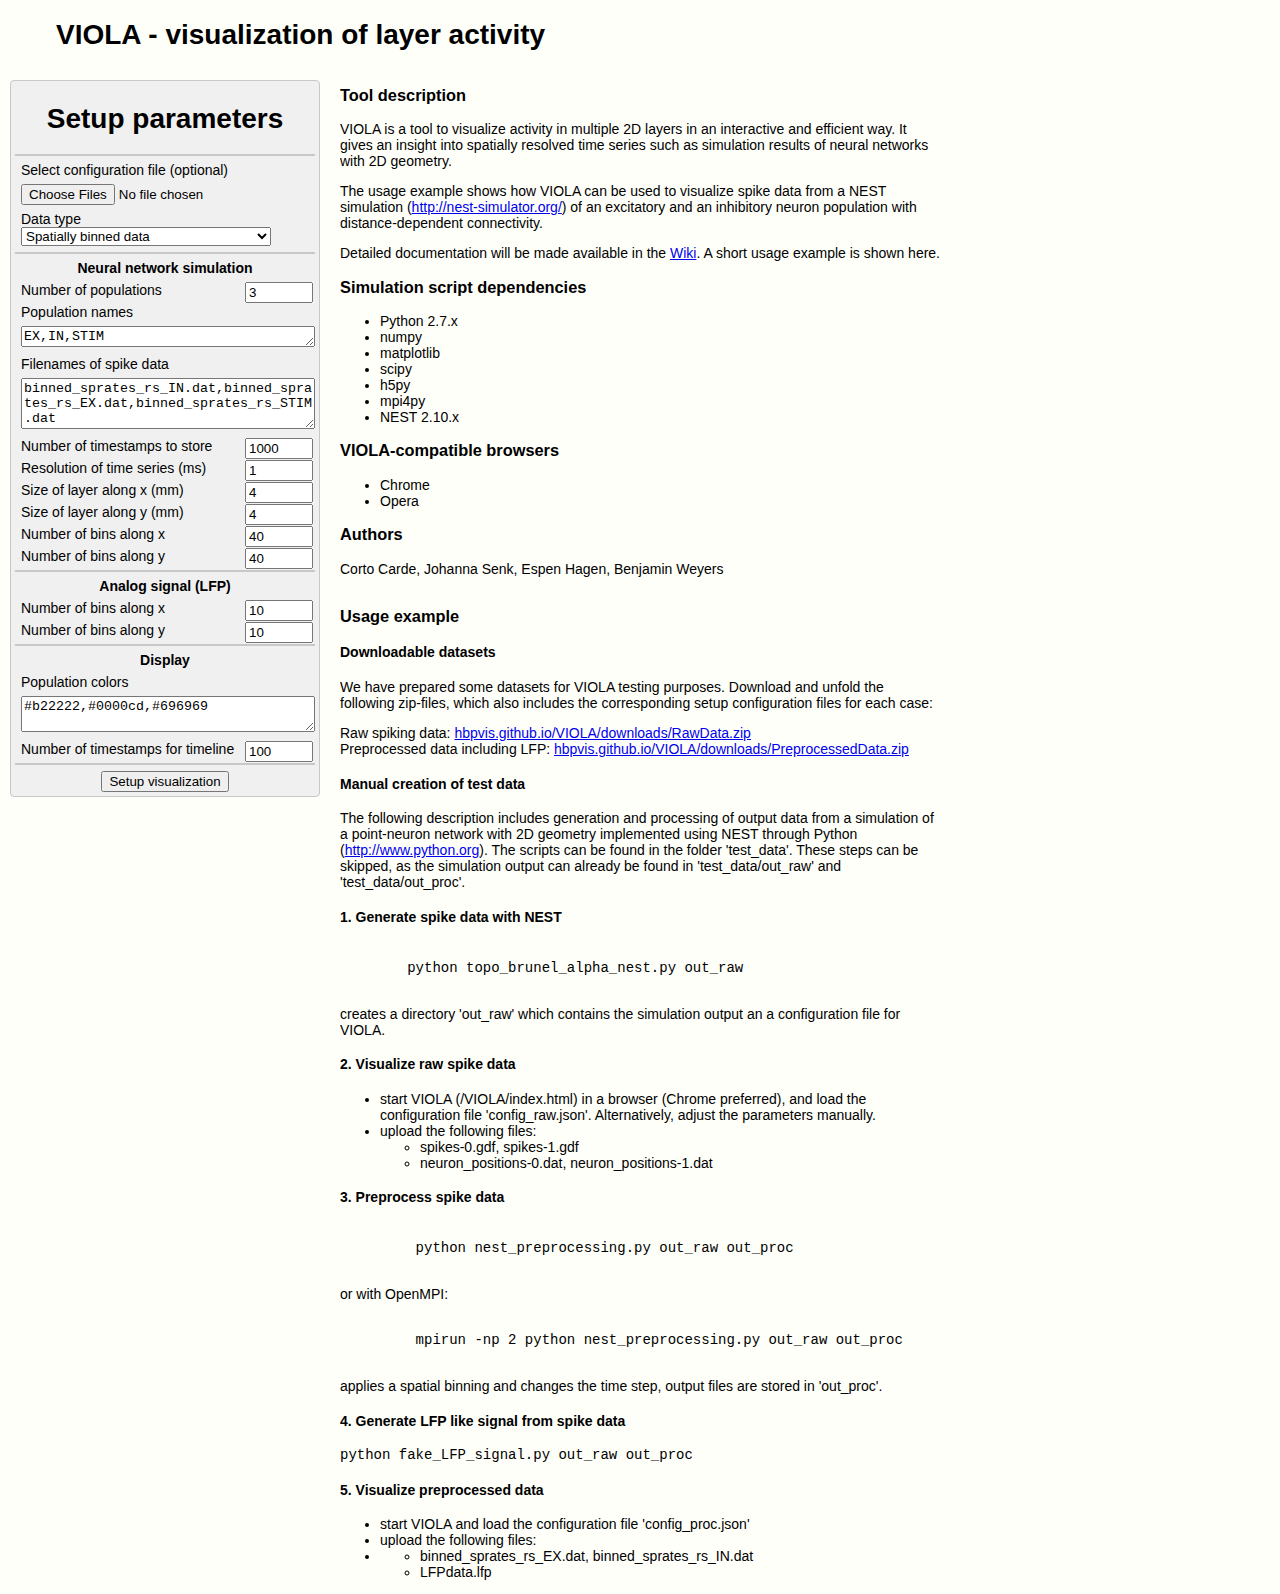
<file: index.html>
<!DOCTYPE html>
<html lang="en">

<head>
  <title>VIOLA - visualization of layer activity</title>
  <meta charset="utf-8">
  <script src="js/libs/three.min.js"></script>
  <script src="js/libs/chroma.min.js"></script>
  <script src="jscolor/jscolor.js"></script>

  <link rel="stylesheet" type="text/css" href="css/visu.css">
  <link rel="stylesheet" type="text/css" href="css/menu.css">
</head>

<body>
  <!-- view at start -->
  <div id="start-panel">

    <h1 style="text-indent: 2em">VIOLA - visualization of layer activity</h1>

    <!-- configuration panel/setup parameters to the left-->
    <div id="config-panel">
      <div>
        <h1 style="text-align:center">Setup parameters</h1>
      </div>
      <ul class="list-nostyle">
        <li class="spacer"></li>
        <li>Select configuration file (optional)</li>
        <li>
          <input id="importConfigButton" type="file" multiple="false">
        </li>
      </ul>
      <ul class="list-nostyle">
        <li>Data type
          <select onchange="updateDataType()" id="dataTypeSelect">
            <option value="binned">Spatially binned data</option>
            <option value="neuron">Single neurons (raw simulation output)
            </option>
        </select>
        </li>
      </ul>
      <ul id="paramList" class="list-nostyle">
        <li class="spacer"></li>
        <li class="paramListSubtitle">Neural network simulation</li>
        <!-- using default values from current test data-->
        <li>Number of populations
          <input id="popNumber" type="number" value="3">
        </li>
        <li>Population names</li>
        <li>
          <textarea id="popNames" rows="1" cols="100">EX,IN,STIM</textarea>
        </li>
        <li>Filenames of spike data</li>
        <li>
          <textarea id="spikesFiles"
                    wrap="hard"
                    rows="3"
                    cols="100">binned_sprates_rs_IN.dat,binned_sprates_rs_EX.dat,binned_sprates_rs_STIM.dat
          </textarea>
        </li>
        <li>Number of timestamps to store
          <input style="max-width:60px" id="timestampsNumber" type="number"
                 value="1000">
        </li>
        <li>Resolution of time series (ms)
          <input id="resNumber" type="number" value="1">
        </li>
        <li>Size of layer along x (mm)
          <input id="xSize" type="number" value="4">
        </li>
        <li>Size of layer along y (mm)
          <input id="ySize" type="number" value="4">
        </li>
        <li style="display:none" id="paramPlaceholder"></li>
        <li style="display:none" id="paramPlaceholderEnd"></li>
        <li class="spacer"></li>
        <li class="paramListSubtitle">Display</li>
        <li>Population colors</li>
        <li>
          <textarea id="popColors"
                    wrap="hard"
                    rows="2"
                    cols="100">#b22222,#0000cd,#696969
          </textarea>
        </li>
        <li>Number of timestamps for timeline
          <input id="zTimeSize" type="number" value="100">
        </li>
        <li class="spacer"></li>
      </ul>
      <div style="text-align:center">
        <button onclick="setup()">Setup visualization</button>
      </div>
    </div>

    <!-- readme -->
    <div id="readme" class="readme">
      <h3>Tool description</h3>

      <p>VIOLA is a tool to visualize activity in multiple 2D layers in an
        interactive and efficient way. It gives an insight into
        spatially resolved time series such as simulation results of
        neural networks with 2D geometry.</p>

      <p>The usage example shows how VIOLA can be used to visualize spike data
        from a NEST simulation
        (<a href="http://nest-simulator.org/">http://nest-simulator.org/</a>)
        of an excitatory and an inhibitory neuron population with
        distance-dependent connectivity.</p>

      <p>Detailed documentation will be made available in the
        <a href="https://github.com/HBPVIS/VIOLA/wiki">Wiki</a>.
        A short usage example is shown here.</p>

       <h3>Simulation script dependencies</h3>

       <ul>
         <li>Python 2.7.x</li>
         <li>numpy</li>
         <li>matplotlib</li>
         <li>scipy</li>
         <li>h5py</li>
         <li>mpi4py</li>
         <li>NEST 2.10.x</li>
       </ul>

       <h3>VIOLA-compatible browsers</h3>
       <ul>
         <li>Chrome</li>
         <li>Opera</li>
       </ul>

       <h3>Authors</h3>
       <p>Corto Carde, Johanna Senk, Espen Hagen, Benjamin Weyers</p>
    </div>

    <!-- usage example from readme -->
    <div id="readmeUsageExample" class="readme">
      <h3>Usage example</h3>
      
      <h4>Downloadable datasets</h4>
      
      <p>We have prepared some datasets for VIOLA testing purposes. Download and
      unfold the following zip-files, which also includes the corresponding
      setup configuration files for each case:
      
      <li>Raw spiking data: <a href="https://hbpvis.github.io/VIOLA/downloads/RawData.zip">hbpvis.github.io/VIOLA/downloads/RawData.zip</a></li>
      <li>Preprocessed data including LFP: <a href="https://hbpvis.github.io/VIOLA/downloads/PreprocessedData.zip">hbpvis.github.io/VIOLA/downloads/PreprocessedData.zip</a></p></li>
  
      <h4>Manual creation of test data</h4>

      <p>The following description includes generation and processing of
        output data from a simulation of a point-neuron network with 2D
        geometry  implemented using NEST
        through Python
        (<a href="http://www.python.org">http://www.python.org</a>).
        The scripts can be found in the folder
        'test_data'. These steps can be skipped, as the simulation
        output can already be found in
        'test_data/out_raw' and 'test_data/out_proc'.</p>

      <h4>1. Generate spike data with NEST</h4>

      <pre><code>
        python topo_brunel_alpha_nest.py out_raw
      </pre></code>

      <p>creates a directory 'out_raw' which contains the simulation
      output an a configuration file for VIOLA.</p>

      <h4>2. Visualize raw spike data</h4>

      <ul>
        <li>start VIOLA (/VIOLA/index.html) in a browser (Chrome
          preferred), and load the configuration file
          'config_raw.json'.
          Alternatively, adjust the parameters manually.</li>
        <li>upload the following files:
          <ul>
            <li>spikes-0.gdf, spikes-1.gdf</li>
            <li>neuron_positions-0.dat, neuron_positions-1.dat</li>
          </ul>
      </ul>

      <h4>3. Preprocess spike data</h4>

       <pre><code>
         python nest_preprocessing.py out_raw out_proc
       </pre></code>

       <p>or with OpenMPI:</p>

       <pre><code>
         mpirun -np 2 python nest_preprocessing.py out_raw out_proc
       </pre></code>

       <p>applies a spatial binning and changes the time step, output
         files are stored in 'out_proc'.</p>

       <h4>4. Generate LFP like signal from spike data</h4>

       <pre><code>python fake_LFP_signal.py out_raw out_proc</pre></code>

       <h4>5. Visualize preprocessed data</h4>

       <ul>
         <li>start VIOLA and load the configuration file 'config_proc.json'</li>
         <li>upload the following files:<li>
           <ul>
             <li>binned_sprates_rs_EX.dat, binned_sprates_rs_IN.dat</li>
             <li>LFPdata.lfp</li>
           </ul>
       </ul>
    </div>
  </div>

  <!-- panel for picking colors -->
  <div id="colorPickPanelWrapper">
    <div id="colorPickPanel">
      <div id="colorPickPanelContent">
        <ul class="list-nostyle">
          <li>
            <span>Population
              <select onchange="updateSelector(this.value)" id="popColorSelect">
              </select>
              <input class="color" style="height:20px" id="colorPicker"
                     onchange="updateColor(this.color)">
            </span>
          </li>
          <li>
            <span>Background
              <input class="color" style="height:20px" id="colorPicker"
                     onchange="r3D.updateBackgroundColor(this.color)">
            </span>
          </li>
          <li>
            <span>Sum background
              <input class="color" style="height:20px" id="colorPicker"
                     onchange="r3D.updateSumBackgroundColor(this.color)">
            </span>
          </li>
          <li>
            <span>Timelines box
              <input class="color" style="height:20px" id="colorPicker"
                     onchange="r3D.updateBoxColor(this.color)">
            </span>
          </li>
          <li>
            <button style="margin:5px"
                    onclick="document.getElementById('colorPickPanelWrapper').style.display='none'">
              Close
            </button>
          </li>
        </ul>
      </div>
    </div>
  </div>

  <!-- main page -->
  <div id="main-container" class="hiddenPanel">
    <!-- menu bar/navigation -->
    <div id="menuBar">
      <ul id="menuList">
        <li class="menuItem">
          <span>Display</span>
          <ul id="displayUl" style="width:80px">
            <li>
              <div id="2dmenudiv"
                   onclick="togglePanel(this)">2D Panel</div>
            </li>
            <li>
              <div id="3dmenudiv"
                   onclick="togglePanel(this)">3D Panel</div>
            </li>
            <li>
              <div id="graphmenudiv"
                   onclick="togglePanel(this)">Graph</div>
            </li>
            <li>
              <div id="corrmenudiv"
                   onclick="togglePanel(this)">Correlation</div>
            </li>
            <li>
              <div id="filemenudiv"
                   onclick="collapsePanel()">Files</div>
            </li>
          </ul>
        </li>
        <li class="menuItem">
          <span>Parameters</span>
          <ul id="parametersUl">
            <li>
              <div style="width:280px">
                <span>Frame interval
                  <input id="speedInput" type="range" min="20" max="1000"
                         step="10" value="100"
                         onchange="updateSpeed(this.value,true)"
                         oninput="updateSpeed(this.value,false)"
                         style="width:100px;
                                vertical-align:middle;
                                display:inline">
                  <input type="number"  id="speedValue"
                         onchange="updateSpeed(this.value,true)" value="100"
                         style="width:45px;
                                vertical-align:middle;
                                display:inline">
                </span>
                <span> ms</span>
              </div>
            </li>
            <li>
              <div style="width:120px"
                   onclick="document.getElementById('colorPickPanelWrapper').style.display='table'">
                Colors</div>
            </li>
          </ul>
        </li>
        <li class="menuItem">
          <span>3D View</span>
          <ul id="3DViewSubMenu" style="width:110px">
            <li class="subMenuItem">
              <div id="sceneMenuItem">Scene ></div>
              <ul style="width:104px">
                <li>
                  <div>
                    <input id="radioscenel" type="radio" name="scene"
                           onchange="r3D.toggleScene(this.value)"
                           value="layers" checked>
                    Layers
                  </div>
                </li>
                <li>
                  <div>
                    <input id="radioscenet" type="radio" name="scene"
                           onchange="r3D.toggleScene(this.value)"
                           value="timeline">
                    3D Timeline
                  </div>
                </li>
              </ul>
            </li>
            <li class="subMenuItem">
              <div>Camera ></div>
              <ul style="width:115px">
                <li>
                  <div>
                    <input type="radio" name="camera"
                           onchange="r3D.toggleCamera(this.value)" value="persp"
                           checked>
                    Perspective
                  </div>
                </li>
                <li>
                  <div>
                    <input type="radio" name="camera"
                           onchange="r3D.toggleCamera(this.value)"
                           value="ortho">
                    Orthographic
                  </div>
                </li>
                <li class="spacer"></li>
                <li>
                  <button style="width:100%" id="cameraStyleButton"
                          onclick="r3D.changeCameraControls(this,1)">
                    Free
                  </button>
                </li>
                <li>
                  <button style="width:100%" id="layoutButton"
                          onclick="r3D.changeCameraControls(this,0)">
                    Azerty
                  </button>
                </li>
              </ul>
            </li>
          </ul>
        </li>
        <li class="menuItem">
          <span>Data</span>
          <ul id="DataSubMenu" style="width:190px">
            <li class="subMenuItem">
              <div>LFP ></div>
              <ul style="width:160px">
                <li>
                  <div>
                    <input type="number" id="lfpStdDev"
                           onchange="data.updateStdDev(this.value)" value="2"
                           style="width:45px;
                                  vertical-align:middle;
                                  display:inline">
                    Std dev factor
                  </div>
                </li>
              </ul>
            </li>
            <li class="subMenuItem">
              <div>Data Scaling f(x)=A*x-B ></div>
              <ul style="width:80px">
                <li>
                  <div>A
                    <input type="number" id="dataScaleFactor"
                           onchange="updateDataScaling(this.value,'A')"
                           value="1"
                           style="width:45px;
                                  vertical-align:middle;
                                  display:inline">
                  </div>
                </li>
                <li>
                  <div>B
                    <input type="number" id="dataOffsetFactor"
                           onchange="updateDataScaling(this.value,'B')"
                           value="0"
                           style="width:45px;
                                  vertical-align:middle;
                                  display:inline">
                  </div>
                </li>
              </ul>
            </li>
          </ul>
        </li>
      </ul>
    </div>

    <!-- file upload panel -->
    <div id="files-container">
      <button id="closeFilesButton" onclick="collapsePanel()">x</button>
      <div id="files">
        <div id="dragInput">
          <div id="fileNames">
          </div>
        </div>
        <div id="multiDragInput">
        </div>
        <div id="uploadButtonDiv">
          <input id="uploadButton" style="width:180px" type="file"
                 multiple="true">
        </div>
        <div id="infobox">
          <br>
          <a href="#">FILE UPLOAD
            <span>Upload files by dragging and dropping or via a file browser.
            </span>
          </a>
        </div>
      </div>
    </div>

    <div id="app">
      <table id="mainTable">
        <tr>
          <td>
            <!-- panel for 2D view -->
            <div draggable="true" id="miniCanvasPanel" class="displayPanel">
              <div id="infobox">
                <br>
                <a href="#">View 1
                  <span>The spatially resolved spike-count rates of
                    each population are displayed in 2D. For raw data, spikes
                    are shown at the neuron locations.</span>
                </a>
              </div>
            </div>
          </td>
          <td>
            <!-- panel for 3D view (layers and timeline) -->
            <div draggable="true" id="webGLPanel" class="displayPanel">
              <div id="layersParams">
              </div>
              <div id="timelineParams" class="hiddenPanel">
              </div>
              <div id="cameraControls">
              </div>
              <div id="infobox">
                <br>
                <a href="#">Views 2&4
                  <span>View 2 (Scene Layers):
                    The spatially resolved spike-count rates of each population
                    are displayed in 3D. For raw data, spikes are shown at the
                    neuron locations.
                    View 4 (Scene Timeline): Spatially resolved spike-count
                    rates as isosurfaces.<br>
                    Select what to show and adjust the camera position.
                  </span>
                </a>
              </div>
            </div>
          </td>
          <td>
            <!-- panel for 1D view/graph -->
            <div draggable="true" id="graphCanvasPanel" class="displayPanel">
              <div id="graphSelectPop">
              </div>
              <div>
                Zoom in
                <!-- step must be even -->
                <input id="zoomSlider" type="range" min="0.02" max="1"
                       value="0.1" step="0.02"
                       onmousedown="graph.disableDrag(true)"
                       onmouseup="graph.disableDrag(false)"
                       oninput="graph.setZoom(this.value,index)"
                       style="width:200px;
                              vertical-align:middle;
                              display:inline;
                              margin: 0 10px 0">
                Zoom out<br>
                Time window of <span id="zoomValue"></span> ms displayed
              </div>
              <div id="infobox">
                <br>
                <a href="#">View 3
                  <span>The black trace shows the spike count
                    summed over all populations. For preprocessed data,
                    it is averaged over spatial bins.
                    The relative fraction of each
                    population is displayed as stack plot in the background.
                    Zoom in or out to adjust the visible time window.</span>
                </a>
              </div>
            </div>
          </td>
          <td>
            <!-- correlation panel -->
            <div draggable="true" id="correlationCanvasPanel"
                 class="hiddenPanel">
              <div id="correlationParams">
                <div>
                  <span>Max </span>
                  <input id="rangeCorrMax" type="range" min="0" max="1"
                         value="1" step="0.01"
                         onmousedown="corr.disableDrag(true)"
                         onmouseup="corr.disableDrag(false)"
                         oninput="corr.setMaxVal(this.value)"
                         style="width:200px;
                                vertical-align:middle;
                                display:inline;
                                margin: 0 10px 0;position:absolute;left:40px">
                  <span id="corrScaleMaxVal"
                        style="position:absolute;left:260px">1</span>
                  </br>
                  </br>
                  <span>Min </span>
                  <input id="rangeCorrMin" type="range" min="0" max="1"
                         value="0" step="0.01"
                         onmousedown="corr.disableDrag(true)"
                         onmouseup="corr.disableDrag(false)"
                         oninput="corr.setMinVal(this.value)"
                         style="width:200px;
                                vertical-align:middle;
                                display:inline;
                                margin: 0 10px 0;
                                position:absolute;
                                left:40px">
                  <span id="corrScaleMinVal"
                        style="position:absolute;left:260px">0</span>
                  </br>
                  </br>
                  <span>
                    Population 1 <select id="popCorr1"></select>
                    Population 2 <select id="popCorr2"></select>
                  </span>
                  </br>
                  </br>
                  Max delay (timestep)
                  <input type="number"
                         onchange="updateCorrelationParams(this.value,'delay')"
                         value="20"
                         style="width:45px;
                                vertical-align:middle;
                                display:inline"> Max distance (bin)
                  <input type="number"
                         onchange="updateCorrelationParams(this.value,
                                   'distance')"
                         value="10"
                  style="width:45px;vertical-align:middle;display:inline">
                  </br>
                  </br>
                  Size of sample (bin)
                  <input type="number"
                         onchange="updateCorrelationParams(this.value,
                                   'average')"
                         value="10"
                         style="width:45px;
                                vertical-align:middle;
                                display:inline">
                  </br>
                  </br>
                  Use log scale
                  <input type="checkbox"
                         onchange="updateCorrelationParams(this.checked,'log')">
                  Log scale value A : y=log(1+A*x)
                  <input type="number"
                         onchange="updateCorrelationParams(this.value,'logVal')"
                         value="10"
                         style="width:45px;
                                vertical-align:middle;
                                display:inline">
                </div>
                <div style="padding-top:10px;text-align:center">
                  <button onclick="corr.computeData();">Compute</button>
                </div>
                <div id="infobox">
                  <br>
                  <a href="#">CORRELATION
                    <span>Compute cross-correlations.</span>
                  </a>
                </div>
              </div>
            </div>
          </td>
        </tr>
      </table>
    </div>
    <!-- controls for animation (play, pause, reset) -->
    <div id="controls-wrapper">
      <div id="bar" style="width:900px;
                           margin:auto;
                           padding-top:5px">
        <canvas id="barCanvas"
                width="800px"
                height="10px"></canvas><canvas id="timerCanvas"
                                               width="100px"
                                               height="10px"></canvas>
      </div>
      <div id="buttons"
           style="width:130px;
                  margin:auto;
                  margin-top:5px;
                  position:relative">
        <ul style="list-style:none;
                   margin:0;
                   padding:0">
          <li style="display: inline">
            <button id="backwardButton" style="width:30px"
                    onclick="backwards()">
              <span id="backward">&lt;</span>
            </button>
          </li>
          <li style="display:inline">
            <button style="width:60px" id="ppButton" onclick="animateF()">
              <span id="playpause">Play</span>
            </button>
          </li>
          <li style="display:inline">
            <button id="forwardButton" style="width:30px" onclick="forward()">
              <span id="forward">&gt;</span>
            </button>
          </li>
          <li style="display:inline-block;
                     position:absolute;
                     left:140px;top:0;width:60px">
            <button id="resetButton" onclick="resetAll()">
              <span>Reset</span>
            </button>
          </li>
        </ul>
      </div>
    </div>
  </div>

  <script src="js/VisuData.js"></script>
  <script src="js/Visu3D.js"></script>
  <script src="js/Visu2D.js"></script>
  <script src="js/VisuGraph.js"></script>
  <script src="js/VisuCorrelation.js"></script>
  <script src="js/MarchingCubes.js"></script>
  <script src="js/Main.js"></script>
</body>

</html>
</file>
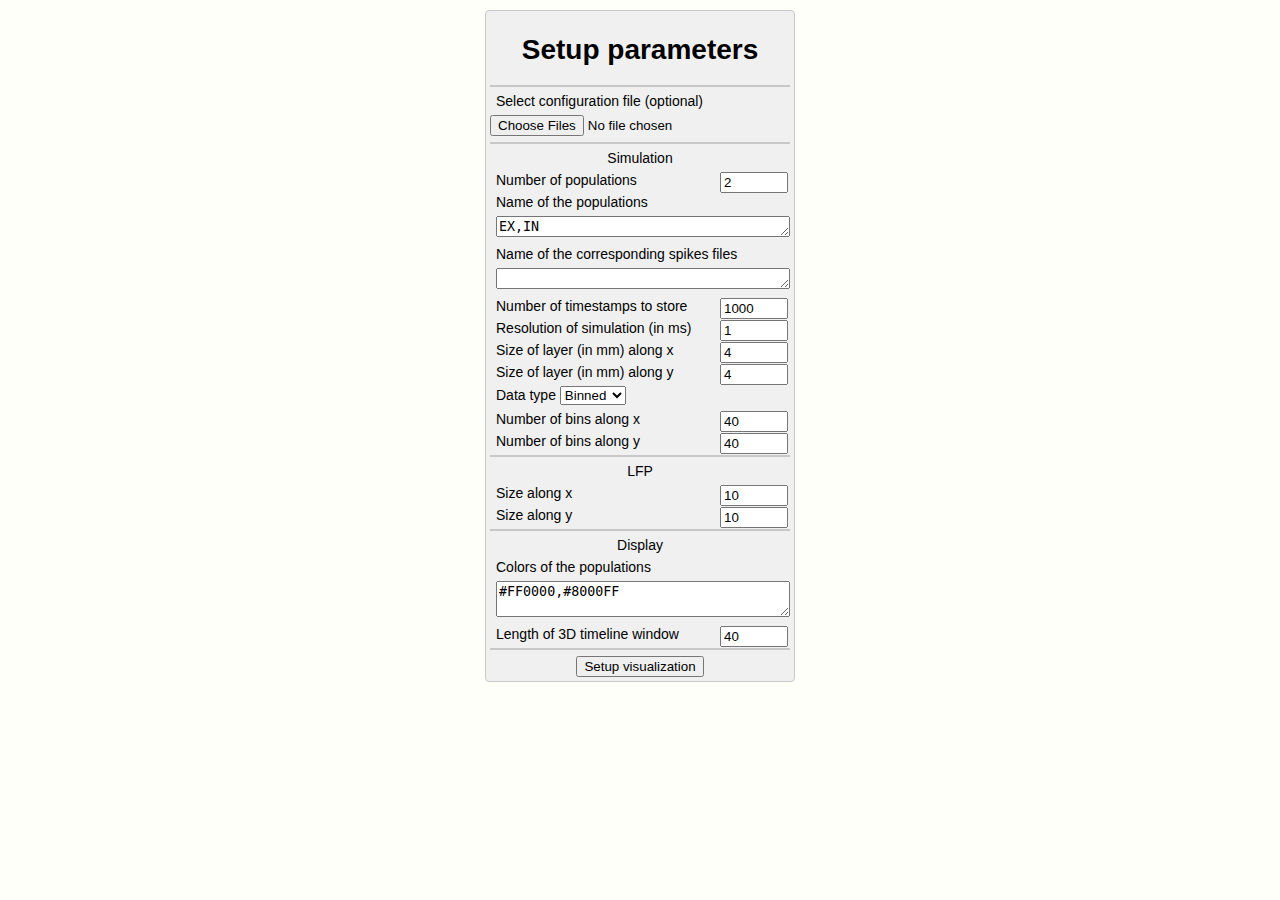
<file: visualizer/index.html>
<!DOCTYPE html>
<html lang="en">
<head>
	<title>Visualizer</title>
	<meta charset="utf-8">
	<script src="js/libs/three.min.js"></script>
	<script src="jscolor/jscolor.js"></script>
    
	<link rel="stylesheet" type="text/css" href="css/visu.css">
    <link rel="stylesheet" type="text/css" href="css/menu.css">
</head>
<body>
	<div id="config-panel">
		<div><h1 style="text-align:center">Setup parameters</h1></div>
        <ul class="list-nostyle">
            <li class="spacer"></li>
            <li>Select configuration file (optional)</li>
        </ul>
		<div>
		    <input id="importConfigButton" type="file" multiple="false"></input>
		</div>
        <ul id="paramList" class="list-nostyle">
            <li class="spacer"></li>
            <li class="paramListSubtitle">Simulation</li>
            <li>Number of populations <input id="popNumber" type="number" value="2"></li>
            <li>Name of the populations</li>
            <li><textarea id="popNames" rows="1" cols="100">EX,IN</textarea></li>
            <li>Name of the corresponding spikes files</li>
            <li><textarea id="spikesFiles" rows="1" cols="100"></textarea></li>
            <li>Number of timestamps to store <input style="max-width:60px" id="timestampsNumber" type="number" value="1000"></li>
            <li>Resolution of simulation (in ms) <input id="resNumber" type="number" value="1"></li>
            <li>Size of layer (in mm) along x <input id="xSize" type="number" value="4"></li>
            <li>Size of layer (in mm) along y <input id="ySize" type="number" value="4"></li>
            <li>Data type <select onchange="updateDataType()" id="dataTypeSelect">
                <option value="binned">Binned</option>
                <option value="neuron">Neuron</option>
            </select></li>
            <li style="display:none" id="paramPlaceholder"></li>
            <li style="display:none" id="paramPlaceholderEnd"></li>
            <li class="spacer"></li>
            <li class="paramListSubtitle">LFP</li>
            <li>Size along x <input id="lfpx" type="number" value="10"></li>
            <li>Size along y <input id="lfpy" type="number" value="10"></li>
            <li class="spacer"></li>
            <li class="paramListSubtitle">Display</li>
            <li>Colors of the populations</li>
            <li><textarea id="popColors" wrap="hard" rows="2" cols="100">#FF0000,#8000FF</textarea></li>
            <li>Length of 3D timeline window <input id="zTimeSize" type="number" value="40"></li>
            <li class="spacer"></li>
        </ul>
        <div style="text-align:center"><button onclick="setup()">Setup visualization</button></div>
	</div>
    <div id="colorPickPanelWrapper">
        <div id="colorPickPanel">
            <div id="colorPickPanelContent">
                <ul class="list-nostyle">
                    <li><span>Population <select onchange="updateSelector(this.value)" id="popColorSelect"></select> <input class="color" style="height:20px" id="colorPicker" onchange="updateColor(this.color)"></span></li>
                    <li><span>Background <input class="color" style="height:20px" id="colorPicker" onchange="r3D.updateBackgroundColor(this.color)"></span></li>
                    <li><span>Sum background <input class="color" style="height:20px" id="colorPicker" onchange="r3D.updateSumBackgroundColor(this.color)"></span></li>
                    <li><span>Timelines box <input class="color" style="height:20px" id="colorPicker" onchange="r3D.updateBoxColor(this.color)"></span></li>
                    <li><button style="margin:5px" onclick="document.getElementById('colorPickPanelWrapper').style.display='none'">Close</button></li>
                </ul>
            </div>
        </div>
    </div>
	<div id="main-container" class="hiddenPanel">
        <div id="menuBar">
            <ul id="menuList">
                <li class="menuItem">
                    <span>Display</span>
                    <ul id="displayUl" style="width:80px">
    					<li>
    						<div id="2dmenudiv" onclick="togglePanel(this)">2D Panel</div>
    					</li>
    					<li>
    						<div id="3dmenudiv" onclick="togglePanel(this)">3D Panel</div>
    					</li>
    					<li>
    						<div id="graphmenudiv" onclick="togglePanel(this)">Graph</div>
    					</li>
    					<li>
    						<div id="corrmenudiv" onclick="togglePanel(this)">Correlation</div>
    					</li>
    					<li>
    						<div id="filemenudiv" onclick="collapsePanel()">Files</div>
    					</li>
                    </ul>
                </li>
                <li class="menuItem">
                    <span>Parameters</span>
                    <ul id="parametersUl">
    					<li>
    						<div style="width:280px"><span>Frame interval <input id="speedInput" type="range" min="20" max="1000" step="10" value="100" onchange="updateSpeed(this.value,true)" oninput="updateSpeed(this.value,false)" style="width:100px;vertical-align:middle;display:inline"><input type="number"  id="speedValue" onchange="updateSpeed(this.value,true)" value="100" style="width:45px;vertical-align:middle;display:inline"></span><span> ms</span></div>
    					</li>
    					<li>
    						<div style="width:120px" onclick="document.getElementById('colorPickPanelWrapper').style.display='table'">Colors</div>
    					</li>
                    </ul>
                </li>
                <li class="menuItem">
                    <span>3D View</span>
                    <ul id="3DViewSubMenu" style="width:110px">
                        <li class="subMenuItem">
                            <div id="sceneMenuItem">Scene ></div>
                            <ul style="width:104px">
                                <li>
                                    <div><input id="radioscenel" type="radio" name="scene" onchange="r3D.toggleScene(this.value)" value="layers" checked>Layers</div>
                                </li>
                                <li>
                                    <div><input id="radioscenet" type="radio" name="scene" onchange="r3D.toggleScene(this.value)" value="timeline">3D Timeline</div>
                                </li>
                            </ul>
                        </li>
                        <li class="subMenuItem">
                            <div>Camera ></div>
                            <ul style="width:115px">
                                <li>
                                    <div><input type="radio" name="camera" onchange="r3D.toggleCamera(this.value)" value="persp" checked>Perspective</div>
                                </li>
                                <li>
                                    <div><input type="radio" name="camera" onchange="r3D.toggleCamera(this.value)" value="ortho">Orthographic</div>
                                </li>
                                <li class="spacer"></li>
                                <li>
                                    <button style="width:100%" id="cameraStyleButton" onclick="r3D.changeCameraControls(this,1)">Free</button>
                                </li>
                                <li>
                                    <button style="width:100%" id="layoutButton" onclick="r3D.changeCameraControls(this,0)">Azerty</button>
                                </li>
                            </ul>
                        </li>
                    </ul>
                </li>
                <li class="menuItem">
                    <span>Data</span>
                    <ul id="DataSubMenu" style="width:190px">
                        <li class="subMenuItem">
                            <div>LFP ></div>
                            <ul style="width:160px">
                                <li>
                                    <div><input type="number"  id="lfpStdDev" onchange="data.updateStdDev(this.value)" value="2" style="width:45px;vertical-align:middle;display:inline"> Std dev factor</div>
                                </li>
                            </ul>
                        </li>
                        <li class="subMenuItem">
                            <div>Data Scaling f(x)=A*x-B ></div>
                            <ul style="width:80px">
                                <li>
                                    <div>A <input type="number"  id="dataScaleFactor" onchange="updateDataScaling(this.value,'A')" value="1" style="width:45px;vertical-align:middle;display:inline">
                                </li>
                                <li>
                                    <div>B <input type="number"  id="dataOffsetFactor" onchange="updateDataScaling(this.value,'B')" value="0" style="width:45px;vertical-align:middle;display:inline"></div>
                                </li>
                            </ul>
                        </li>
                    </ul>
                </li>
            </ul>
        </div>
		<div id="files-container">
            <button id="closeFilesButton" onclick="collapsePanel()">x</button>
			<div id="files">
				<div id="dragInput">
					<div id="fileNames">
					</div>
				</div>
				<div id="multiDragInput">
				</div>
				<div id="uploadButtonDiv">
					<input id="uploadButton" style="width:180px" type="file" multiple="true"></input>
				</div>
			</div>
		</div>

		<div id="app">
			<table id="mainTable">
				<tr>
					<td>
						<div draggable="true" id="miniCanvasPanel" class="displayPanel">
						</div>
					</td>
					<td>
						<div draggable="true" id="webGLPanel" class="hiddenPanel">
							<div id="layersParams">
							</div>
                            <div id="timelineParams" class="hiddenPanel">
                            </div>
							<div id="cameraControls">
							</div>
						</div>
					</td>
					<td>
						<div draggable="true" id="graphCanvasPanel" class="displayPanel">
							<div id="graphSelectPop">
							</div>
							<div>
								<span>Graph zoom </span><input id="zoomSlider" type="range" min="1" max="5" value="2" step="0.1" onmousedown="graph.disableDrag(true)" onmouseup="graph.disableDrag(false)" oninput="graph.setZoom(this.value,index)" style="width:200px;vertical-align:middle;display:inline;margin: 0 10px 0"><span>Zoom x</span><span id="zoomValue"></span>
							</div>
						</div>
					</td>
					<td>
						<div draggable="true" id="correlationCanvasPanel" class="hiddenPanel">
							<div id="correlationParams">
								<div>
									<span>Max </span>
									<input id="rangeCorrMax" type="range" min="0" max="1" value="1" step="0.01" onmousedown="corr.disableDrag(true)" onmouseup="corr.disableDrag(false)" oninput="corr.setMaxVal(this.value)" style="width:200px;vertical-align:middle;display:inline;margin: 0 10px 0;position:absolute;left:40px">
									<span id="corrScaleMaxVal" style="position:absolute;left:260px">1</span>
									</br>
									</br>
									<span>Min </span>
									<input id="rangeCorrMin" type="range" min="0" max="1" value="0" step="0.01" onmousedown="corr.disableDrag(true)" onmouseup="corr.disableDrag(false)" oninput="corr.setMinVal(this.value)" style="width:200px;vertical-align:middle;display:inline;margin: 0 10px 0;position:absolute;left:40px">
									<span id="corrScaleMinVal" style="position:absolute;left:260px">0</span>
									</br>
									</br>
									<span>Population 1 <select id="popCorr1"></select> Population 2 <select id="popCorr2"></select></span>
									</br>
									</br>
									Max delay (timestep)<input type="number" onchange="updateCorrelationParams(this.value,'delay')" value="20" style="width:45px;vertical-align:middle;display:inline">
									Max distance (bin)<input type="number" onchange="updateCorrelationParams(this.value,'distance')" value="10" style="width:45px;vertical-align:middle;display:inline">
									</br>
									</br>
									Size of sample (bin) <input type="number" onchange="updateCorrelationParams(this.value,'average')" value="10" style="width:45px;vertical-align:middle;display:inline">
									</br>
									</br>
									Use log scale <input type="checkbox" onchange="updateCorrelationParams(this.checked,'log')">
									Log scale value A : y=log(1+A*x) <input type="number" onchange="updateCorrelationParams(this.value,'logVal')" value="10" style="width:45px;vertical-align:middle;display:inline">
								</div>
								<div style="padding-top:10px;text-align:center">
									<button onclick="corr.computeData();">Compute</button>
								</div>
							</div>
						</div>
					</td>
				</tr>
			</table>
		</div>
		<div id="controls-wrapper">
			<div id="bar" style="width:900px;margin:auto;padding-top:5px">
				<canvas id="barCanvas" width="800px" height="10px"></canvas><canvas id="timerCanvas" width="100px" height="10px"></canvas>
			</div>
			<div id="buttons" style="width:130px;margin:auto;margin-top:5px;position:relative">
				<ul style="list-style:none;margin:0;padding:0">
					<li style="display: inline">
						<button id="backwardButton" style="width:30px" onclick="backwards()"><span id="backward">&lt;</span></button>
					</li>
					<li style="display: inline">
						<button style="width:60px" id="ppButton" onclick="animateF()"><span id="playpause">Play</span></button>
					</li>
					<li style="display: inline">
						<button id="forwardButton" style="width:30px" onclick="forward()"><span id="forward">&gt;</span></button>
					</li>
					<li style="display: inline-block; position: absolute; left: 140px;top:0;width:60px">
						<button id="resetButton" onclick="resetAll()"><span>Reset</span></button>
					</li>
				</ul>
			</div>
		</div>

	</div>
	<script src="js/VisuData.js"></script>
	<script src="js/Visu3D.js"></script>
	<script src="js/Visu2D.js"></script>
	<script src="js/VisuGraph.js"></script>
	<script src="js/VisuCorrelation.js"></script>
    <script src="js/MarchingCubes.js"></script>
	<script src="js/Main.js"></script>
</body>
</html>
</file>
<file: css/visu.css>
html,body,div,table,tr,td,th{
  margin:0;
  padding:0;
  font-family:arial;
  font-size:14px;
}
table,th,tr,td{
  border-collapse: collapse;
}

body{
  background-color:#FFFFFA;
}

#config-panel li.spacer{
  background-color:rgb(200,200,200);
  height:2px;
  padding:0;
  margin:6px 0;
}

#config-panel li.paramListSubtitle{
  font-weight:bold;
  text-align:center;
  margin-top:3px;
  margin-bottom:6px;
}

#colorPickPanelWrapper{
  position:fixed;
  top:0;
  left:0;
  width:100%;
  height:100%;
  z-index:300;
  display:none;
  background-color:rgba(0,0,0,0.5);
}

#colorPickPanel{
  display:table-cell;
  vertical-align:middle;
}

#colorPickPanelContent{
  display:table;
  text-align:center;
  width:300px;
  margin:auto;
  border-style:outset;
  border-color:#FF8533;
  border-width: 3px;
  background-color:white;
}

#collapseButton{
  position:fixed;
  left:0;
  bottom:0;
  width:20px;
  height:18px;
  padding:0;
  z-index:300;
}
#controls-wrapper{
  width:100%;
  position:fixed;
  bottom:0;
  height:49px;
  background-color:#333333;
  overflow:auto;
  z-index:100;
}
#controls-wrapper ul li input{
  vertical-align:middle;
}
#main-container{
  height:100%;
  padding-bottom:49px;
  padding-top:22px;
}
#files-container{
  position:fixed;
  top:0;
  left:0;
  z-index:50;
  /*width:200px;*/
  height:100%;
  float:left;
  margin:0px;
  margin-top:22px;
  background-color:#E6E6E6;
  overflow:auto;
}
#files{
  /*width:180px;*/
  /*height:100%;*/
  padding:10px;
  padding-bottom:79px;
}
#closeFilesButton{
  position:absolute;
  top:0;
  right:0;
}
#multiDragInput{
  background-color:blue;
  height:100px;
  margin-bottom:10px;
}

#config-panel{
  float:left;
  margin-top:10px;
  margin-left:10px;
  padding:4px;
  width:300px;
  position:relative;
  border-style:solid;
  border-color:rgb(200,200,200);
  border-width: 1px;
  border-radius:4px;
  background-color: rgb(240,240,240);
  overflow:hidden;
}

#config-panel li{
  margin:6px;
}

#config-panel textarea{
  resize:vertical;
  width:100%;
}

.readme{
  float:left;
  margin-top:0px;
  margin-left:20px;
  width:600px;
  overflow:hidden;
}

#paramList input{
  max-width:60px;
  position:absolute;
  right:6px;
}

.list-nostyle{
  list-style:none;
  margin:0;
  padding:0;
}

#minicanvas canvas {
  margin:0px;
}
#barCanvas{
  cursor:pointer;
}
.hiddenPanel{
  display:none;
}
.displayPanel{
  /*background-color:#FFF5EB;*/
  border:2px solid #AAAAAA;
  padding:10px;
  margin:0;
  position: relative;
}
#graphCanvasPanel{
  width:530px;
}
#correlationCanvasPanel{
  width:400px;
}
#mainTable td{
  vertical-align:top;
  top:0;
}
#filesTable {
  border:1px solid black;
  width:100%;
  margin-bottom:10px;
  text-align:center;
  /*vertical-align:top;*/
}
#filesTable th{
  border:1px solid black;
  text-align:center;
  /*vertical-align:top;*/
}
#filesTable tr{
  border:1px solid black;
  /*vertical-align:top;*/
}
#filesTable td{
  border:1px solid black;
  height:40px;
  color:black;
  font-weight:bolder;
  background-color:#FF6666;
}
#filesTable td.hover{
  background-color:#CCCC00;
}
#filesTable td.done{
  background-color:#33CC33;
}
#multiDragInput.hover{
  background-color:#CCCC00;
}
#multiDragInput.done{
  background-color:#33CC33;
}
#webGLPanel ul{
  list-style:none;
  margin:0;
  padding:0;
}
#webGLPanel ul li{
  display:inline;
  margin-right:20px;
}
#webGLPanel ul li input{
  display:inline;
  margin:5px;
  vertical-align:middle;
}
#cameraControls ul{
  list-style:none;
  margin:0;
  padding:0;
}
#cameraControls ul li{
  display:inline;
  margin-right:20px;
}
#cameraControls ul li input{
  display:inline;
  margin:5px;
  vertical-align:middle;
}
#graphSelectPop{
   margin-top:50px;
}
#graphSelectPop ul{
  list-style:none;
  margin:0;
  padding:0;
}
#graphSelectPop ul li{
  display:inline;
  margin-right:20px;
}
#graphSelectPop ul li input{
  display:inline;
  margin:5px;
  vertical-align:middle;
}

#webGLPanel canvas{
  border:1px solid black;
}

/* Infobox adapted from http://aktuell.de.selfhtml.org/artikel/css/infobox/ */
#infobox a {
  color:#000000;
  background:#ffffe1;
  font:bold 16px verdana, sans-serif;
  text-decoration:none;
  display:block;
  width:90px;
  padding:5px;
  border:1px solid #c8c8c8;
}

#infobox a:hover {
  color:#c8c8c8;
  background:#ffffe1;
}

#infobox a span {display:none;}

#infobox a:hover span {
  position: absolute; top: 10px; left: 10px; right: 10px; z-index:3;
  display:block;
  color:black;
  background:#ffffe1;
  font:normal 16px verdana, sans-serif;
  border:1px solid #c8c8c8;
  padding:10px;
}
</file>
<file: css/menu.css>
#menuBar{
  display:block;
  position:fixed; 
  background-color: rgb(240,240,240);
  user-select: none;
  -webkit-user-select:none;
  width:100%;
  top:0;
  z-index:100;
}

#menuBar ul{
  margin:0;
  padding:0;
  display:block;
  list-style-type:none;
  border-color:#FF8533;
}

#menuBar>ul>li{
  position:relative;
  display:inline-block;
  float:left;
  padding:3px 4px;
}

#menuBar ul ul>li>div{
  margin:auto;
  width:100%;
  display:inline-block;
}

#menuBar li:hover{
  /*background-color:#FF8330;*/
  /*background-color:rgb(45,96,216);*/
  background-color:rgb(102, 153, 255);
  cursor:pointer;
}

#menuBar ul ul{
  display:none;
  position:absolute;
  left:-1px;
  top:22px;
  background-color: #FFF;
  border-style:solid;
  border-color:rgb(200,200,200);
  border-width: 1px;
  border-top:none;
  border-radius:0px 0px 4px 4px;
  z-index:110;
  padding:3px 0;
}

#menuBar ul ul ul{
  top:0;
  z-index:130;
  border-style:solid;
  border-color:rgb(200,200,200);
  border-width: 1px;
  border-radius:4px;
}

#menuBar li.spacer{
  background-color:rgb(200,200,200);
  height:2px;
  padding:0;
  margin:3px 0;
}

#menuBar ul li:hover>ul{
  display:block;
}

#menuBar ul ul>li{
  display:block;
  padding:3px;
}

#menuBar ul ul>li:last-child{
  border:none;
}

#menuBar ul ul ul>li:last-child{
  border:none;
}
</file>
<file: visualizer/css/visu.css>
html,body,div,table,tr,td,th{
	margin:0;
	padding:0;
    font-family:arial;
    font-size:14px;
}
table,th,tr,td{
	border-collapse: collapse;
}

body{
	background-color:#FFFFFA;
}

#config-panel li.spacer{
    background-color:rgb(200,200,200);
    height:2px;
    padding:0;
    margin:6px 0;
}

#config-panel li.paramListSubtitle{
    text-align:center;
    margin-top:3px;
    margin-bottom:6px;
}

#colorPickPanelWrapper{
    position:fixed;
    top:0;
    left:0;
    width:100%;
    height:100%;
    z-index:300;
    display:none;
    background-color:rgba(0,0,0,0.5);
}

#colorPickPanel{
    display:table-cell;
    vertical-align:middle;
}

#colorPickPanelContent{
    display:table;
    text-align:center;
    width:300px;
    margin:auto;
    border-style:outset;
    border-color:#FF8533;
    border-width: 3px;
    background-color:white;
}

#collapseButton{
	position:fixed;
	left:0;
	bottom:0;
	width:20px;
	height:18px;
	padding:0;
	z-index:300;
}
#controls-wrapper{
	width:100%;
	position:fixed;
	bottom:0;
	height:49px;
	background-color:#333333;
	overflow:auto;
	z-index:100;
}
#controls-wrapper ul li input{
	vertical-align:middle;
}
#main-container{
	height:100%;
	padding-bottom:49px;
    padding-top:22px;
}
#files-container{
	position:fixed;
	top:0;
	left:0;
	z-index:50;
	/*width:200px;*/
	height:100%;
	float:left;
	margin:0px;
    margin-top:22px;
	background-color:#E6E6E6;
	overflow:auto;
}
#files{
	/*width:180px;*/
	/*height:100%;*/
	padding:10px;
    padding-bottom:79px;
}
#closeFilesButton{
    position:absolute;
    top:0;
    right:0;
}
#multiDragInput{
	background-color:blue;
	height:100px;
	margin-bottom:10px;
}

#config-panel{
	margin:auto;
    margin-top:10px;
    padding:4px;
    width:300px;
    position:relative;
    border-style:solid;
    border-color:rgb(200,200,200);
    border-width: 1px;
    border-radius:4px;
    background-color: rgb(240,240,240);
}

#config-panel li{
	margin:6px;
}

#config-panel textarea{
    resize:vertical;
    width:100%;
}

#paramList input{
    max-width:60px;
    position:absolute;
    right:6px;
}

.list-nostyle{
    list-style:none;
    margin:0;
    padding:0;
}

#minicanvas canvas {
	margin:0px;
}
#barCanvas{
	cursor:pointer;
}
.hiddenPanel{
	display:none;
}
.displayPanel{
	/*background-color:#FFF5EB;*/
	border:2px solid #AAAAAA;
	padding:10px;
	margin:0;
    position: relative;
}
#graphCanvasPanel{
	width:530px;
}
#correlationCanvasPanel{
	width:400px;
}
#mainTable td{
	vertical-align:top;
	top:0;
}
#filesTable {
	border:1px solid black;
	width:100%;
	margin-bottom:10px;
	text-align:center;
	/*		vertical-align:top;*/
}
#filesTable th{
	border:1px solid black;
	text-align:center;
	/*		vertical-align:top;*/
}
#filesTable tr{
	border:1px solid black;
	/*		vertical-align:top;*/
}
#filesTable td{
	border:1px solid black;
	height:40px;
	color:black;
	font-weight:bolder;
	background-color:#FF6666;
}
#filesTable td.hover{
	background-color:#CCCC00;
}
#filesTable td.done{
	background-color:#33CC33;
}
#multiDragInput.hover{
	background-color:#CCCC00;
}
#multiDragInput.done{
	background-color:#33CC33;
}
#webGLPanel ul{
	list-style:none;
	margin:0;
	padding:0;
}
#webGLPanel ul li{
	display:inline;
	margin-right:20px;
}
#webGLPanel ul li input{
	display:inline;
	margin:5px;
	vertical-align:middle;
}
#cameraControls ul{
	list-style:none;
	margin:0;
	padding:0;
}
#cameraControls ul li{
	display:inline;
	margin-right:20px;
}
#cameraControls ul li input{
	display:inline;
	margin:5px;
	vertical-align:middle;
}
#graphSelectPop{
    margin-top:50px;
}
#graphSelectPop ul{
	list-style:none;
	margin:0;
	padding:0;
}
#graphSelectPop ul li{
	display:inline;
	margin-right:20px;
}
#graphSelectPop ul li input{
	display:inline;
	margin:5px;
	vertical-align:middle;
}

#webGLPanel canvas{
	border:1px solid black;
}
</file>
<file: visualizer/css/menu.css>
#menuBar{
    display:block;
    position:fixed; 
    background-color: rgb(240,240,240);
    user-select: none;
    -webkit-user-select:none;
    width:100%;
    top:0;
    z-index:100;
}

#menuBar ul{
    margin:0;
    padding:0;
    display:block;
    list-style-type:none;
    border-color:#FF8533;
}

#menuBar>ul>li{
    position:relative;
    display:inline-block;
    float:left;
    padding:3px 4px;
}

#menuBar ul ul>li>div{
    margin:auto;
    width:100%;
    display:inline-block;
}

#menuBar li:hover{
    /*background-color:#FF8330;*/
    /*background-color:rgb(45,96,216);*/
    background-color:rgb(102, 153, 255);
    cursor:pointer;
}

#menuBar ul ul{
    display:none;
    position:absolute;
    left:-1px;
    top:22px;
    background-color: #FFF;
    border-style:solid;
    border-color:rgb(200,200,200);
    border-width: 1px;
    border-top:none;
    border-radius:0px 0px 4px 4px;
    z-index:110;
    padding:3px 0;
}

#menuBar ul ul ul{
    top:0;
    z-index:130;
    border-style:solid;
    border-color:rgb(200,200,200);
    border-width: 1px;
    border-radius:4px;
}

#menuBar li.spacer{
    background-color:rgb(200,200,200);
    height:2px;
    padding:0;
    margin:3px 0;
}

#menuBar ul li:hover>ul{
    display:block;
}

#menuBar ul ul>li{
    display:block;
    padding:3px;
}

#menuBar ul ul>li:last-child{
    border:none;
}

#menuBar ul ul ul>li:last-child{
    border:none;
}
</file>
